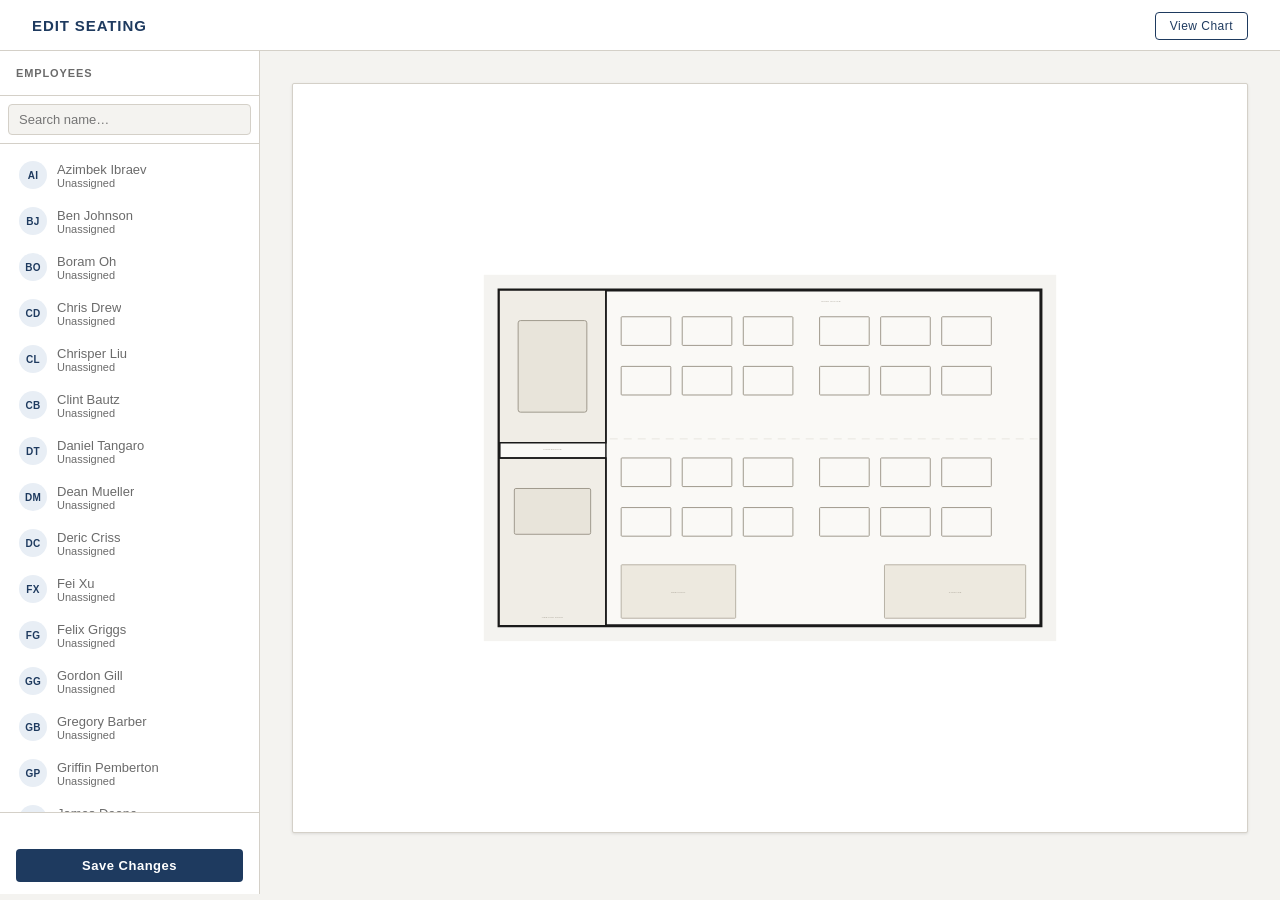
<file: admin.html>
<!DOCTYPE html>
<html lang="en">
<head>
  <meta charset="UTF-8" />
  <meta name="viewport" content="width=device-width, initial-scale=1.0" />
  <title>Edit Seating — Admin</title>
  <link rel="stylesheet" href="style.css" />
</head>
<body>

  <div class="header">
    <div class="header-left">
      <h1>Edit Seating</h1>
    </div>
    <div class="header-right">
      <a href="index.html" class="btn-admin">View Chart</a>
    </div>
  </div>

  <div class="admin-layout">

    <div class="admin-sidebar">
      <div class="admin-sidebar-header">Employees</div>
      <div class="admin-search">
        <input type="text" id="employee-search" placeholder="Search name…" autocomplete="off" />
      </div>
      <div class="employee-list" id="employee-list"></div>
      <div class="admin-actions">
        <div class="status-msg" id="status-msg"></div>
        <button class="btn-save" id="btn-save">Save Changes</button>
      </div>
    </div>

    <div class="admin-map">
      <div id="svg-wrapper"></div>
    </div>

  </div>

  <!-- Trash zone — appears during drag -->
  <div class="trash-zone" id="trash-zone">
    <span class="trash-icon">&#128465;</span>
    <span>Drop to unassign</span>
  </div>

  <!-- Employee edit popup -->
  <div class="emp-modal-overlay" id="emp-modal-overlay">
    <div class="emp-modal">
      <div class="emp-modal-header">
        <span class="emp-modal-title" id="emp-modal-name"></span>
        <button class="emp-modal-close" id="emp-modal-close">&times;</button>
      </div>
      <div class="emp-modal-body">
        <label class="emp-modal-label">Title</label>
        <input type="text" class="emp-modal-input" id="emp-modal-title-input" />
        <label class="emp-modal-label">Email</label>
        <input type="text" class="emp-modal-input" id="emp-modal-email-input" />
        <label class="emp-modal-label">Profile URL</label>
        <input type="text" class="emp-modal-input" id="emp-modal-url-input" placeholder="Paste Synthesis profile URL…" />
      </div>
      <div class="emp-modal-footer">
        <button class="btn-save" id="emp-modal-save">Save</button>
      </div>
    </div>
  </div>

  <script src="admin.js"></script>
</body>
</html>
</file>
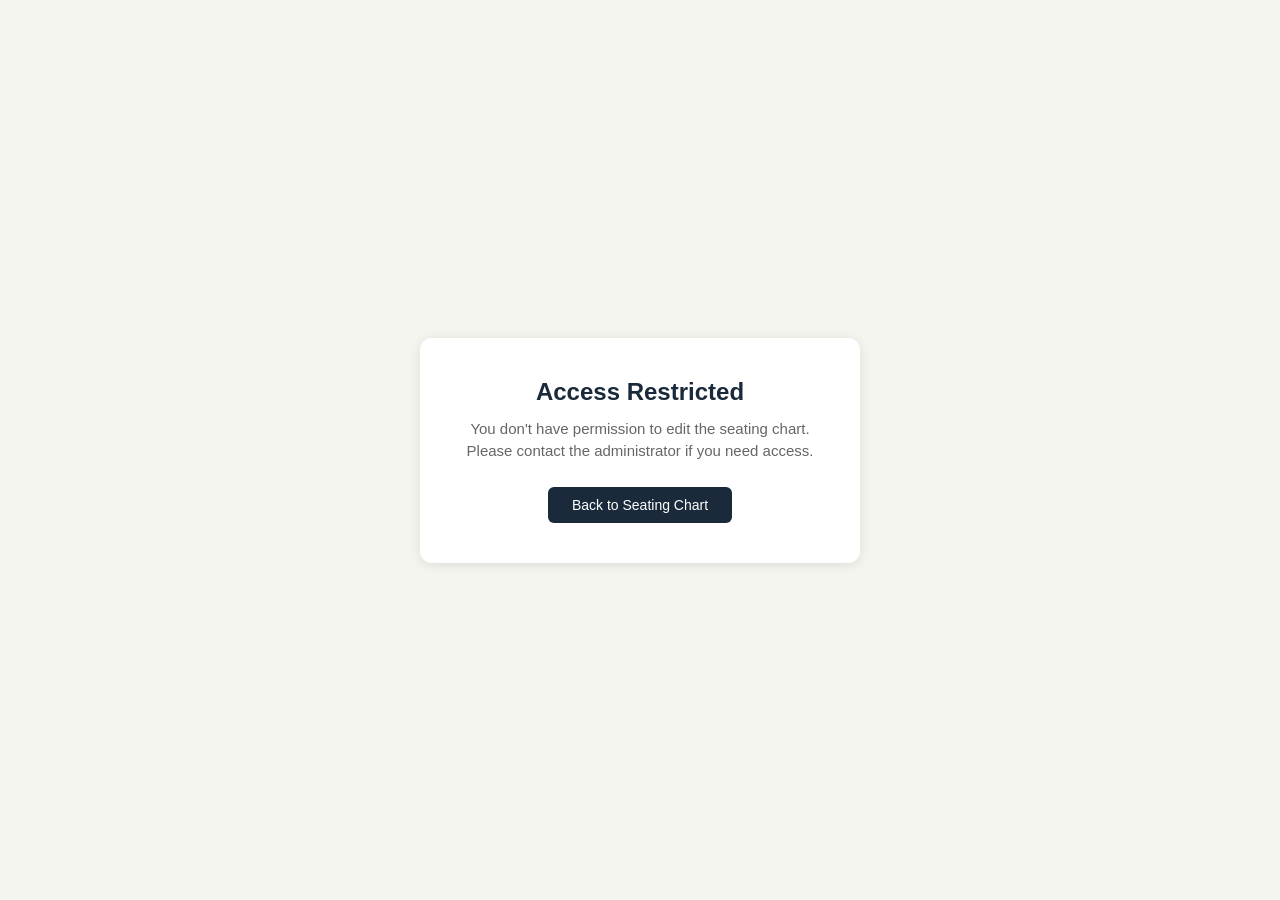
<file: no-access.html>
<!DOCTYPE html>
<html lang="en">
<head>
  <meta charset="UTF-8">
  <meta name="viewport" content="width=device-width, initial-scale=1.0">
  <title>No Access</title>
  <style>
    * { margin: 0; padding: 0; box-sizing: border-box; }
    body {
      font-family: 'Segoe UI', Arial, sans-serif;
      display: flex;
      justify-content: center;
      align-items: center;
      min-height: 100vh;
      background: #f5f5f0;
      color: #2c3e50;
    }
    .container {
      text-align: center;
      padding: 40px;
      background: white;
      border-radius: 12px;
      box-shadow: 0 2px 12px rgba(0,0,0,0.1);
      max-width: 440px;
    }
    h1 {
      font-size: 24px;
      margin-bottom: 12px;
      color: #1a2a3a;
    }
    p {
      font-size: 15px;
      color: #666;
      margin-bottom: 24px;
      line-height: 1.5;
    }
    a {
      display: inline-block;
      padding: 10px 24px;
      background: #1a2a3a;
      color: white;
      text-decoration: none;
      border-radius: 6px;
      font-size: 14px;
    }
    a:hover { background: #2c3e50; }
  </style>
</head>
<body>
  <div class="container">
    <h1>Access Restricted</h1>
    <p>You don't have permission to edit the seating chart. Please contact the administrator if you need access.</p>
    <a href="/">Back to Seating Chart</a>
  </div>
</body>
</html>
</file>
<file: style.css>
/* ── Reset & Base ── */
*, *::before, *::after { box-sizing: border-box; margin: 0; padding: 0; }

:root {
  --bg: #f4f3f0;
  --surface: #ffffff;
  --border: #d4d0c8;
  --text: #1a1a1a;
  --text-muted: #6b6b6b;
  --accent: #1e3a5f;
  --accent-light: #e8eef5;
  --desk-fill: #faf9f6;
  --desk-stroke: #a09a8e;
  --wall: #1a1a1a;
  --tag-bg: rgba(255,255,255,0.92);
  --tag-border: #c8c2b8;
  --shadow-sm: 0 1px 3px rgba(0,0,0,0.10);
  --shadow-md: 0 4px 16px rgba(0,0,0,0.12);
  --radius: 4px;
  --font: -apple-system, BlinkMacSystemFont, 'Segoe UI', sans-serif;
}

body {
  font-family: var(--font);
  background: var(--bg);
  color: var(--text);
  min-height: 100vh;
}

/* ── Header ── */
.header {
  display: flex;
  align-items: center;
  justify-content: space-between;
  padding: 16px 32px;
  background: var(--surface);
  border-bottom: 1px solid var(--border);
  position: sticky;
  top: 0;
  z-index: 100;
}

.header h1 {
  font-size: 15px;
  font-weight: 600;
  letter-spacing: 0.06em;
  text-transform: uppercase;
  color: var(--accent);
}

.btn-admin {
  font-size: 12px;
  font-weight: 500;
  color: var(--accent);
  text-decoration: none;
  padding: 6px 14px;
  border: 1px solid var(--accent);
  border-radius: var(--radius);
  letter-spacing: 0.04em;
  transition: background 0.15s, color 0.15s;
}
.btn-admin:hover {
  background: var(--accent);
  color: #fff;
}

/* ── Chart Container ── */
.chart-container {
  padding: 32px;
  overflow: auto;
}

#svg-wrapper {
  background: var(--surface);
  border: 1px solid var(--border);
  border-radius: 2px;
  box-shadow: var(--shadow-sm);
  display: inline-block;
  min-width: 100%;
}

#svg-wrapper svg {
  display: block;
  width: 100%;
  height: auto;
}

/* ── Room label text — same font as name tags ── */
#svg-wrapper svg > text {
  font-family: Arial, sans-serif;
  text-transform: uppercase;
  transform: scale(0.75);
  transform-box: fill-box;
  transform-origin: center;
}

/* ── SVG Floor Plan Styles ── */

/* Fix Rhino SVG export: strokes are tiny in a huge coordinate space.
   vector-effect: non-scaling-stroke makes stroke-width pixel-based. */
#svg-wrapper svg path,
#svg-wrapper svg line,
#svg-wrapper svg polyline,
#svg-wrapper svg rect,
#svg-wrapper svg circle,
#svg-wrapper svg ellipse {
  vector-effect: non-scaling-stroke;
}

/* Walls */
#svg-wrapper #walls path,
#svg-wrapper #walls line,
#svg-wrapper #walls polyline,
#svg-wrapper #walls rect {
  stroke: rgb(70, 70, 70);
  stroke-width: 0.2px;
}

/* Columns */
#svg-wrapper #columns path,
#svg-wrapper #columns rect {
  stroke: rgb(160, 160, 160);
  stroke-width: 2px;
  fill: rgb(160, 160, 160);
}

/* Desks */
#svg-wrapper #employeedesk path,
#svg-wrapper #employeedesk rect,
#svg-wrapper #employeedesk polyline {
  stroke: #6b6560;
  stroke-width: 1px;
  fill: #faf9f6;
}

/* Furniture — lighter */
#svg-wrapper #furniture path,
#svg-wrapper #furniture rect,
#svg-wrapper #furniture line,
#svg-wrapper #furniture polyline,
#svg-wrapper #furniture circle,
#svg-wrapper #furniture ellipse {
  stroke: #b0aa9e;
  stroke-width: 0.75px;
  fill: none;
}

/* Chairs — lightest */
#svg-wrapper #Chairs path,
#svg-wrapper #Chairs line,
#svg-wrapper #Chairs polyline,
#svg-wrapper #Chairs circle,
#svg-wrapper #Chairs ellipse {
  stroke: #c8c2b8;
  stroke-width: 0.5px;
  fill: none;
}

.desk-shape {
  fill: var(--desk-fill);
  stroke: var(--desk-stroke);
  cursor: pointer;
  transition: fill 0.15s;
}
.desk-shape:hover,
.desk-shape.active {
  fill: var(--accent-light);
  stroke: var(--accent);
}

/* ── Name Tags (SVG elements) ── */
.name-tag {
  cursor: pointer;
  transform-box: fill-box;
  transform-origin: center;
  transition: transform 0.18s ease;
}
.name-tag:hover {
  transform: scale(1.7);
}
.name-tag-bg {
  fill: transparent;
  stroke: none;
  pointer-events: all;
}
.name-tag-text {
  font-weight: 700;
  fill: #3d2b14;
  pointer-events: none;
  letter-spacing: 0.02em;
}

/* ── Room Labels ── */
.room-label {
  font-family: var(--font);
  font-size: 9px;
  fill: #a09a8e;
  letter-spacing: 0.12em;
  text-transform: uppercase;
  font-weight: 400;
  pointer-events: none;
}

/* ── Tooltip ── */
#last-updated {
  position: fixed;
  bottom: 14px;
  right: 18px;
  font-size: 11px;
  color: var(--text-muted);
  font-family: Arial, sans-serif;
  pointer-events: none;
}

.tooltip {
  position: fixed;
  background: var(--text);
  color: #fff;
  border-radius: 5px;
  padding: 7px 10px;
  display: flex;
  align-items: center;
  gap: 8px;
  pointer-events: none;
  z-index: 999;
  box-shadow: var(--shadow-md);
  max-width: 180px;
  transition: opacity 0.1s;
}
.tooltip.hidden { opacity: 0; }

.tooltip-photo-wrap {
  flex-shrink: 0;
  width: 32px;
  height: 32px;
  border-radius: 50%;
  overflow: hidden;
  background: #444;
  display: flex;
  align-items: center;
  justify-content: center;
}
.tooltip-photo-wrap img {
  width: 100%;
  height: 100%;
  object-fit: cover;
  display: none;
}
.tooltip-photo-wrap img.loaded { display: block; }
.tooltip-initials {
  font-size: 11px;
  font-weight: 600;
  color: #fff;
  letter-spacing: 0.04em;
}

.tooltip-info { flex: 1; min-width: 0; }
.tooltip-name {
  font-size: 12px;
  font-weight: 600;
  white-space: nowrap;
  overflow: hidden;
  text-overflow: ellipsis;
}
.tooltip-title {
  font-size: 10px;
  color: #aaa;
  margin-top: 1px;
  white-space: nowrap;
  overflow: hidden;
  text-overflow: ellipsis;
}
.tooltip-contact {
  font-size: 9px;
  color: #888;
  margin-top: 3px;
}

/* ── Admin Page ── */
.admin-layout {
  display: flex;
  height: calc(100vh - 57px);
}

.admin-sidebar {
  width: 260px;
  flex-shrink: 0;
  background: var(--surface);
  border-right: 1px solid var(--border);
  display: flex;
  flex-direction: column;
  overflow: hidden;
  max-height: 100%;
}

.admin-sidebar-header {
  padding: 16px;
  border-bottom: 1px solid var(--border);
  font-size: 11px;
  font-weight: 600;
  letter-spacing: 0.08em;
  text-transform: uppercase;
  color: var(--text-muted);
}

.admin-search {
  padding: 8px;
  border-bottom: 1px solid var(--border);
}

.admin-search input {
  width: 100%;
  padding: 7px 10px;
  border: 1px solid var(--border);
  border-radius: var(--radius);
  font-size: 13px;
  font-family: var(--font);
  background: var(--bg);
  color: var(--text);
  outline: none;
}

.admin-search input:focus {
  border-color: var(--accent);
  background: #fff;
}

.employee-list {
  overflow-y: auto;
  flex: 1;
  padding: 8px;
}

.employee-item {
  display: flex;
  align-items: center;
  gap: 10px;
  padding: 8px 10px;
  border-radius: var(--radius);
  cursor: grab;
  border: 1px solid transparent;
  transition: background 0.1s, border-color 0.1s;
  font-size: 13px;
  user-select: none;
}
.employee-item:hover { background: var(--bg); border-color: var(--border); }
.employee-item.dragging { opacity: 0.4; }
.employee-item.unassigned { color: var(--text-muted); }

.emp-edit-btn {
  margin-left: auto;
  flex-shrink: 0;
  width: 24px;
  height: 24px;
  border: 1px solid var(--border);
  border-radius: var(--radius);
  background: var(--surface);
  color: var(--text-muted);
  cursor: pointer;
  font-size: 12px;
  display: flex;
  align-items: center;
  justify-content: center;
  opacity: 0;
  transition: opacity 0.15s, background 0.15s;
}
.employee-item:hover .emp-edit-btn { opacity: 1; }
.emp-edit-btn:hover { background: var(--accent-light); color: var(--accent); }

.emp-avatar {
  width: 28px;
  height: 28px;
  border-radius: 50%;
  background: var(--accent-light);
  color: var(--accent);
  display: flex;
  align-items: center;
  justify-content: center;
  font-size: 10px;
  font-weight: 700;
  flex-shrink: 0;
  letter-spacing: 0.03em;
}

.emp-info { min-width: 0; }
.emp-name { font-weight: 500; white-space: nowrap; overflow: hidden; text-overflow: ellipsis; }
.emp-desk { font-size: 11px; color: var(--text-muted); }

.admin-map {
  flex: 1;
  overflow: auto;
  padding: 32px;
  background: var(--bg);
}

.admin-actions {
  padding: 12px 16px;
  border-top: 1px solid var(--border);
  display: flex;
  flex-direction: column;
  gap: 8px;
}

.btn-save {
  width: 100%;
  padding: 9px;
  background: var(--accent);
  color: #fff;
  border: none;
  border-radius: var(--radius);
  font-size: 13px;
  font-weight: 600;
  cursor: pointer;
  letter-spacing: 0.04em;
  transition: background 0.15s;
}
.btn-save:hover { background: #162d4a; }

.btn-export {
  width: 100%;
  padding: 8px;
  background: transparent;
  color: var(--accent);
  border: 1px solid var(--accent);
  border-radius: var(--radius);
  font-size: 12px;
  cursor: pointer;
  letter-spacing: 0.03em;
  transition: background 0.15s;
}
.btn-export:hover { background: var(--accent-light); }

.drop-target { outline: 2px dashed var(--accent); outline-offset: 3px; }

/* ── Trash Zone ── */
.trash-zone {
  position: fixed;
  bottom: 32px;
  right: 32px;
  display: none;
  align-items: center;
  gap: 8px;
  padding: 12px 20px;
  background: #fff;
  border: 2px dashed #c0392b;
  border-radius: 8px;
  color: #c0392b;
  font-size: 13px;
  font-weight: 500;
  z-index: 500;
  pointer-events: all;
  transition: background 0.15s, border-color 0.15s;
}
.trash-zone.visible { display: flex; }
.trash-zone.over {
  background: #fdecea;
  border-color: #922b21;
  color: #922b21;
}
.trash-icon { font-size: 18px; }

.drag-label {
  position: fixed;
  background: var(--accent);
  color: #fff;
  padding: 5px 12px;
  border-radius: 4px;
  font-size: 12px;
  font-weight: 500;
  pointer-events: none;
  z-index: 1000;
  white-space: nowrap;
  box-shadow: 0 2px 8px rgba(0,0,0,0.2);
}
.status-msg {
  font-size: 11px;
  color: #4caf50;
  text-align: center;
  min-height: 16px;
}

/* ── Employee Edit Modal ── */
.emp-modal-overlay {
  display: none;
  position: fixed;
  inset: 0;
  background: rgba(0,0,0,0.35);
  z-index: 9999;
  align-items: center;
  justify-content: center;
}
.emp-modal-overlay.visible { display: flex; }

.emp-modal {
  background: var(--surface);
  border-radius: 8px;
  box-shadow: 0 8px 32px rgba(0,0,0,0.18);
  width: 360px;
  max-width: 90vw;
  pointer-events: auto;
  position: relative;
  z-index: 10000;
}

.emp-modal-header {
  display: flex;
  align-items: center;
  justify-content: space-between;
  padding: 16px 20px;
  border-bottom: 1px solid var(--border);
}

.emp-modal-title {
  font-size: 15px;
  font-weight: 600;
  color: var(--text);
}

.emp-modal-close {
  background: none;
  border: none;
  font-size: 22px;
  color: var(--text-muted);
  cursor: pointer;
  line-height: 1;
  padding: 0 4px;
}
.emp-modal-close:hover { color: var(--text); }

.emp-modal-body {
  padding: 16px 20px;
  display: flex;
  flex-direction: column;
  gap: 6px;
}

.emp-modal-label {
  font-size: 11px;
  font-weight: 600;
  color: var(--text-muted);
  text-transform: uppercase;
  letter-spacing: 0.06em;
  margin-top: 4px;
}

.emp-modal-input {
  width: 100%;
  padding: 7px 10px;
  border: 1px solid var(--border);
  border-radius: var(--radius);
  font-size: 13px;
  font-family: var(--font);
  background: var(--bg);
  color: var(--text);
  outline: none;
}
.emp-modal-input:focus {
  border-color: var(--accent);
  background: #fff;
}
.emp-modal-input[readonly] {
  color: var(--text-muted);
  cursor: default;
}

.emp-modal-footer {
  padding: 12px 20px;
  border-top: 1px solid var(--border);
}
</file>
